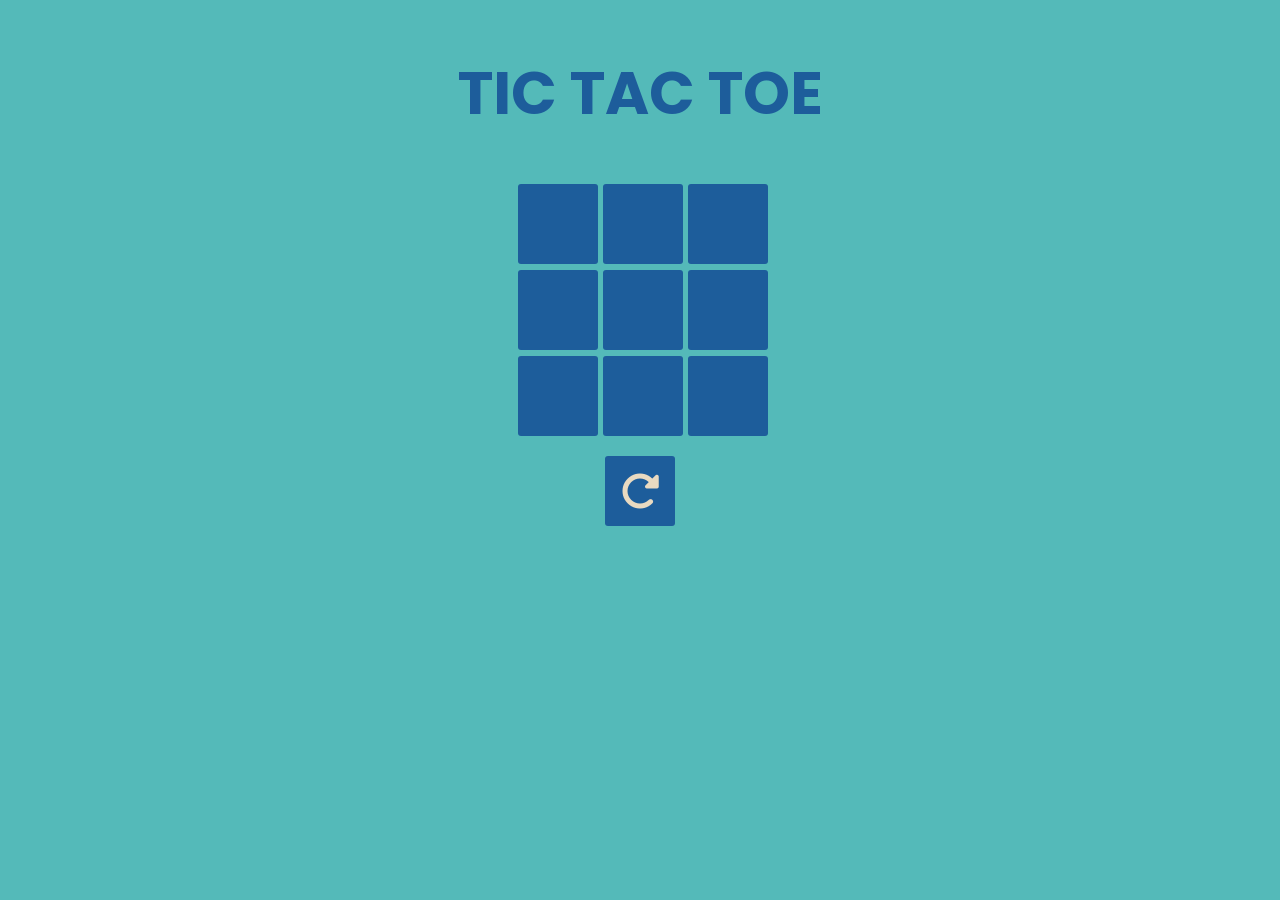
<file: index.html>
<!DOCTYPE html>
<html lang="en">
<head>
    <meta charset="UTF-8">
    <meta name="viewport" content="width=device-width, initial-scale=1.0">
    <title>Tic Tac Toe</title>
    <link rel="stylesheet" href="styles.css">
    <link rel="preconnect" href="https://fonts.googleapis.com">
<link rel="preconnect" href="https://fonts.gstatic.com" crossorigin>
<link href="https://fonts.googleapis.com/css2?family=Poppins:wght@900&display=swap" rel="stylesheet">
<link rel="stylesheet" href="https://cdnjs.cloudflare.com/ajax/libs/font-awesome/6.4.0/css/all.min.css" integrity="sha512-iecdLmaskl7CVkqkXNQ/ZH/XLlvWZOJyj7Yy7tcenmpD1ypASozpmT/E0iPtmFIB46ZmdtAc9eNBvH0H/ZpiBw==" crossorigin="anonymous" referrerpolicy="no-referrer" />
</head>
<body>
        <div class='container'>
            <div class='heading'><h1>TIC TAC TOE</h1></div>
            <div>
                <input class='mat' type='button' onclick="put(0,0)" id='m00'></input>
                <input class='mat' type='button' onclick="put(0,1)" id='m01'></input>
                <input class='mat' type='button' onclick="put(0,2)" id='m02'></input>
            </div>
            <div>
                <input class='mat' type='button' onclick="put(1,0)" id='m10'></input>
                <input class='mat' type='button' onclick="put(1,1)" id='m11'></input>
                <input class='mat' type='button' onclick="put(1,2)" id='m12'></input>
            </div>
            <div>
                <input class='mat' type='button' onclick="put(2,0)" id='m20'></input>
                <input class='mat' type='button' onclick="put(2,1)" id='m21'></input>
                <input class='mat' type='button' onclick="put(2,2)" id='m22'></input>
            </div>
            <div id="result"></div>
            <div >
                <button class="replay" onclick="location.reload()"><i class="fa-solid fa-rotate-right fa-2xl"></i></button>
            </div>
        </div>
</body>
<script src="./script.js"></script>
</html>
</file>
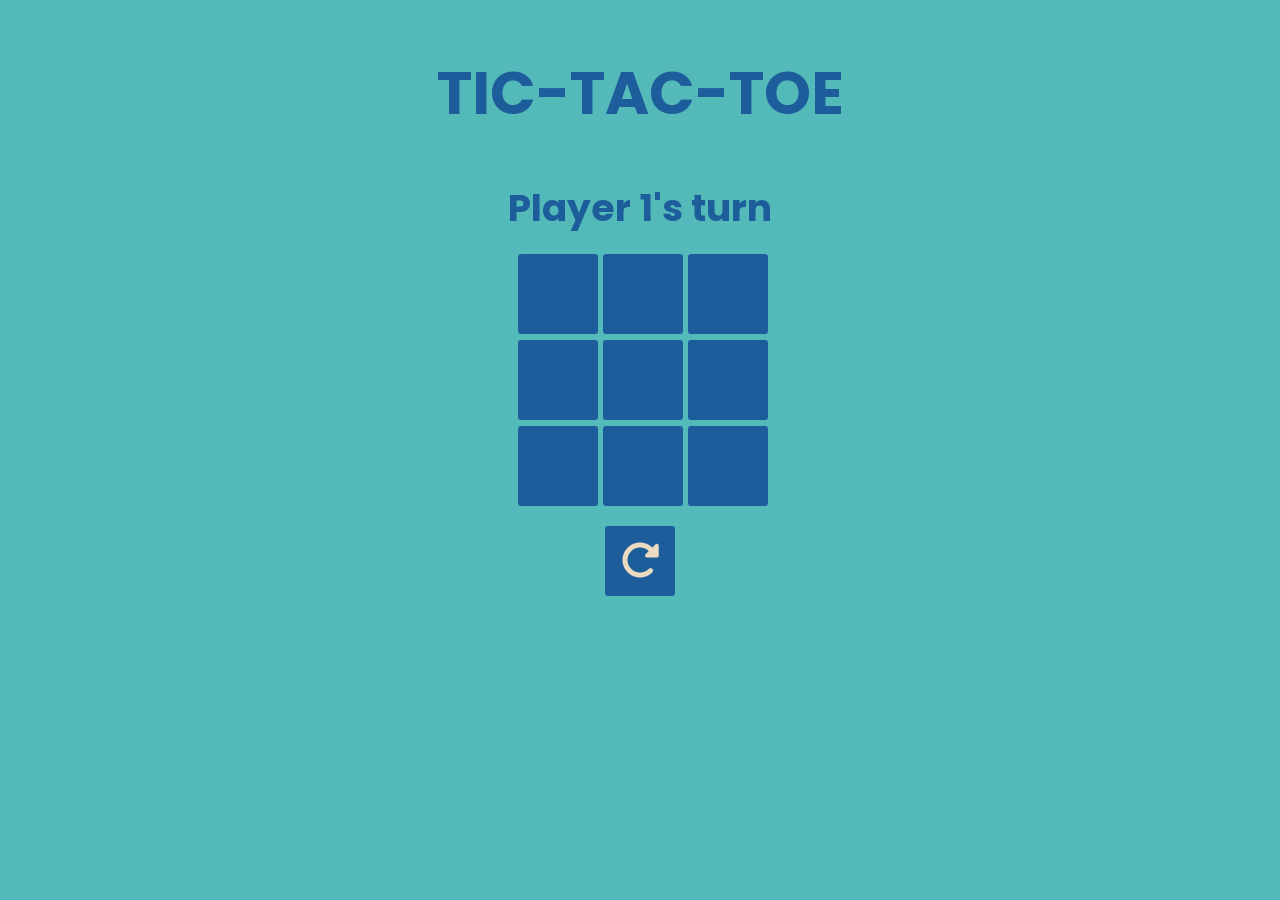
<file: Code/index.html>
<!DOCTYPE html>
<html lang="en">
<head>
    <meta charset="UTF-8">
    <meta name="viewport" content="width=device-width, initial-scale=1.0">
    <title>Tic Tac Toe</title>
    <link rel="stylesheet" href="styles.css">
    <link rel="icon" type="image/x-icon" href="./img/favicon.png">
    <link rel="preconnect" href="https://fonts.googleapis.com">
<link rel="preconnect" href="https://fonts.gstatic.com" crossorigin>
<link href="https://fonts.googleapis.com/css2?family=Poppins:wght@900&display=swap" rel="stylesheet">
<link rel="stylesheet" href="https://cdnjs.cloudflare.com/ajax/libs/font-awesome/6.4.0/css/all.min.css" integrity="sha512-iecdLmaskl7CVkqkXNQ/ZH/XLlvWZOJyj7Yy7tcenmpD1ypASozpmT/E0iPtmFIB46ZmdtAc9eNBvH0H/ZpiBw==" crossorigin="anonymous" referrerpolicy="no-referrer" />
</head>
<body>
        <div class='container'>
            <div class='heading'><h1>TIC-TAC-TOE</h1></div>
            <div class="turn"><h2 id="chance"></h2></div>
            <div>
                <input class='mat' type='button' onclick="put(0,0)" id='m00'></input>
                <input class='mat' type='button' onclick="put(0,1)" id='m01'></input>
                <input class='mat' type='button' onclick="put(0,2)" id='m02'></input>
            </div>
            <div>
                <input class='mat' type='button' onclick="put(1,0)" id='m10'></input>
                <input class='mat' type='button' onclick="put(1,1)" id='m11'></input>
                <input class='mat' type='button' onclick="put(1,2)" id='m12'></input>
            </div>
            <div>
                <input class='mat' type='button' onclick="put(2,0)" id='m20'></input>
                <input class='mat' type='button' onclick="put(2,1)" id='m21'></input>
                <input class='mat' type='button' onclick="put(2,2)" id='m22'></input>
            </div>
            <div id="result"></div>
            <div >
                <button class="replay" onclick="location.reload()"><i class="fa-solid fa-rotate-right fa-2xl"></i></button>
            </div>
        </div>
</body>
<script src="./script.js"></script>
</html>
</file>
<file: styles.css>
/* .main
{
    display: flex;
    flex-direction: column;
    justify-content: center;
    align-items: center;
} */
*
{
    font-family: 'Poppins', sans-serif;
}
.heading
{
    font-size: 30px;
    /* z-index: 2; */
}
.container
{
    display: flex;
    flex-direction: column;
    justify-content: center;
    align-items: center;
    /* background-color: antiquewhite; */
}
#result
{
    font-size: 20px;
}
h2
{
    margin-bottom: -8px;
}
.mat
{
    width: 80px;
    height: 80px;
    margin-left: 5px;
    margin-top: 6px;
    float: left;
    color: #E9DAC1;
    font-size: 30px;
    border-radius: 3px;
    border: none;
    background-color: #1D5D9B;
}
.mat:hover
{
    cursor: pointer;
}
.replay
{
    margin-top: 20px;
    width: 70px;
    height: 70px;
    color: #E9DAC1;
    font-size: 20px;
    /* border: none; */
    background-color: #1D5D9B;
    border-radius: 3px;
    border: none;
}
body
{
    background-color: #54BAB9;
    color: #1D5D9B;
}
</file>
<file: Code/styles.css>
/* .main
{
    display: flex;
    flex-direction: column;
    justify-content: center;
    align-items: center;
} */
*
{
    font-family: 'Poppins', sans-serif;
}
.turn
{
    margin-bottom: 20px;
    font-size: 25px;
}
.heading
{
    font-size: 30px;
    /* z-index: 2; */
    margin-bottom: -30px;
}
.container
{
    display: flex;
    flex-direction: column;
    justify-content: center;
    align-items: center;
    /* background-color: antiquewhite; */
}
#result
{
    font-size: 28.5px;
}
h2
{
    margin-bottom: -8px;
}
.mat
{
    width: 80px;
    height: 80px;
    margin-left: 5px;
    margin-top: 6px;
    float: left;
    color: #E9DAC1;
    font-size: 30px;
    border-radius: 3px;
    border: none;
    background-color: #1D5D9B;
}
.mat:hover
{
    cursor: pointer;
}
.replay
{
    margin-top: 20px;
    width: 70px;
    height: 70px;
    color: #E9DAC1;
    font-size: 20px;
    /* border: none; */
    background-color: #1D5D9B;
    border-radius: 3px;
    border: none;
}
.replay:hover
{
    cursor: pointer;
}
body
{
    background-color: #54BAB9;
    color: #1D5D9B;
}
@media only screen and (max-width: 600px) {
    .heading{
        font-size: 22px;
    }
  }
</file>
